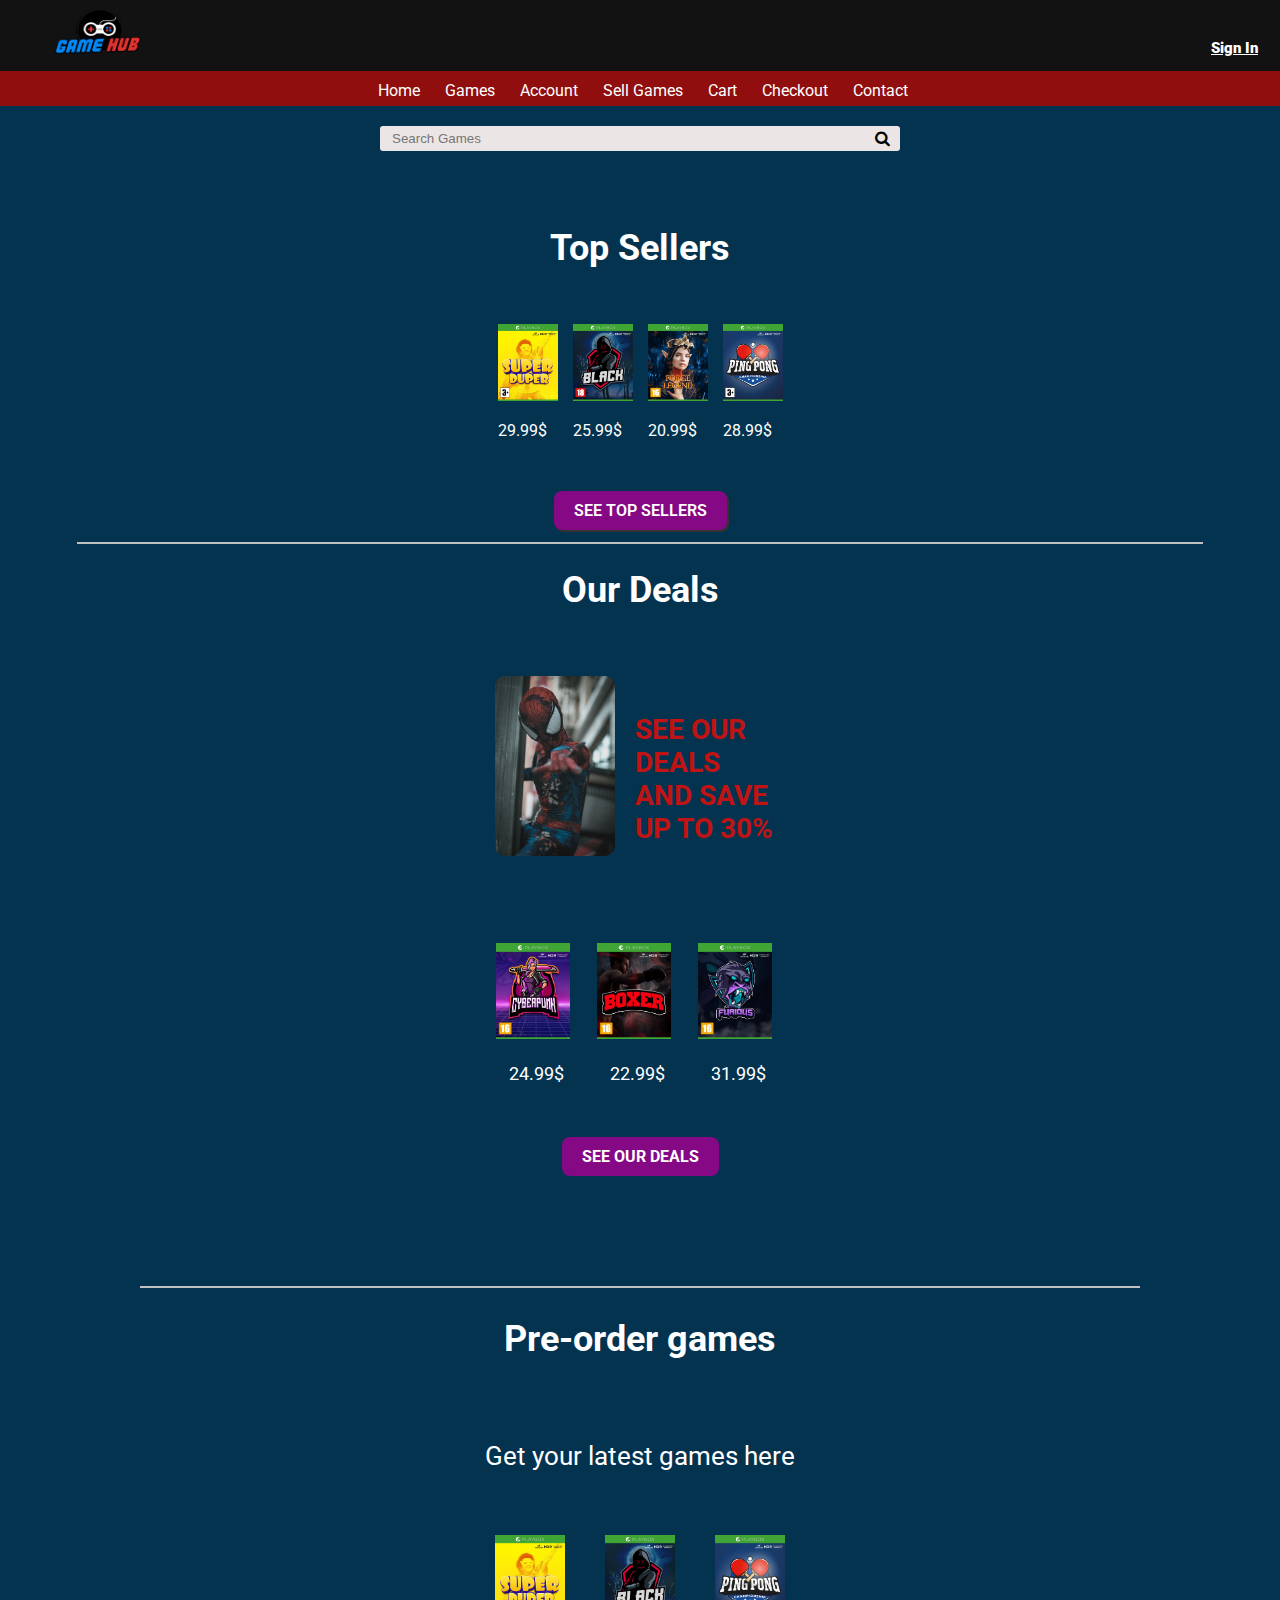
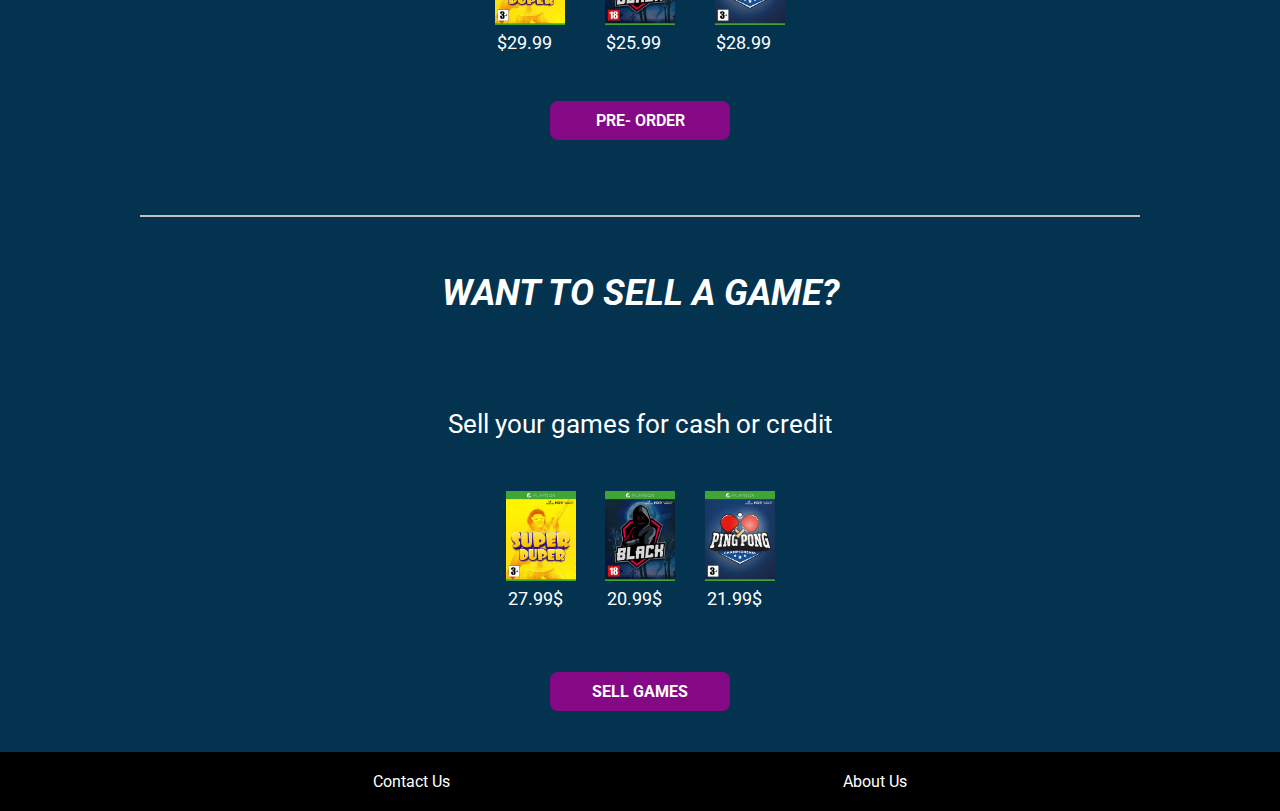
<file: index.html>
<!DOCTYPE html>
<html lang="en">
<head>
    <meta charset="UTF-8">
    <meta http-equiv="X-UA-Compatible" content="IE=edge">
    <meta name="viewport" content="width=device-width, initial-scale=1.0">
    <meta description= "Gamehub online shop, selling video games">
    <link rel="stylesheet" href="css/styles.css">
    <link rel="stylesheet" href="https://cdnjs.cloudflare.com/ajax/libs/font-awesome/4.7.0/css/font-awesome.min.css">
    <title>GameHub</title>
    <!-- Hotjar Tracking Code for my site -->
<script>
    (function(h,o,t,j,a,r){
        h.hj=h.hj||function(){(h.hj.q=h.hj.q||[]).push(arguments)};
        h._hjSettings={hjid:2974390,hjsv:6};
        a=o.getElementsByTagName('head')[0];
        r=o.createElement('script');r.async=1;
        r.src=t+h._hjSettings.hjid+j+h._hjSettings.hjsv;
        a.appendChild(r);
    })(window,document,'https://static.hotjar.com/c/hotjar-','.js?sv=');
</script>
</head>
<body class="homepage-body">
    <div class="wrapper">
    <header>
    <div class="menu-wrap">
        <input type="checkbox" class="toggler">
    <div class="hamburger-menu"><div></div></div>
    <div class="menu">
    <div>
    <div>
        <ul>
            <li><a href="index.html">Home</a></li>
            <li><a href="games.html">Games</a></li>
            <li><a href="account.html">Account</a></li>
            <li><a href="account.html">Sell Games</a></li>
            <li><a href="cart.html">Cart</a></li>
            <li><a href="checkout.html">Checkout</a></li>
            <li><a href="contact.html">Contact</a></li>
        </ul>
    </div>
    </div>
    </div>
    </div>
    <div>
        <a href="index.html"><img class="logo" src="images/Gamehub-logo.png" alt="gamehub logo"></a>
    </div>
    </div>
    <nav class="navbar">
    <div class="navbar-links">
        <ul>
            <li><a href="index.html">Home</a>
            </li>
            <li><a href="games.html">Games</a>
            </li>
            <li><a href="account.html">Account</a>
            </li>
            <li><a href="account.html">Sell Games</a>
            </li>
            <li><a href="cart.html">Cart</a>
            </li>
            <li><a href="checkout.html">Checkout</a>
            </li>
            <li><a href="contact.html">Contact</a>
            </li>
        </ul>
    </div>
    </nav>
    <div class="signup">
        <a class="signup-btn" href="#">Sign In</a>
    </div>
    </header>
    <div class="input-wrapper">
        <input type="text" placeholder="Search Games">
        <a href="">
        <div class="fa fa-search">
        </div>
        </a>
    </div>
<section class="top-sellers-section" >
    <h2>Top Sellers</h2>
<div class="top-sellers-container">
<div class="top-sellers-box">
    <a href="games.html"><img class="top-sellers-images" src="images/cover-3.jpg" alt="Super Duper">
    <p>29.99$</p>
    </a>
</div>
<div class="top-sellers-box">
    <a href="games.html"><img class="top-sellers-images" src="images/cover-4.jpg" alt="Black">
    <p>25.99$</p>
    </a>
</div>
<div class="top-sellers-box">
    <a href="games.html"><img class="top-sellers-images" src="images/cover-2.jpg" alt="Forge Legend">
    <p>20.99$</p>
    </a>
</div>
<div class="top-sellers-box">
    <a href="games.html"><img class="top-sellers-images" src="images/cover-1.jpg" alt="Ping Pong">
    <p>28.99$</p>
    </a>
</div>
</div>
    <a href="games.html"><div class="cta top-sellers-button"><a href="games.html">See&nbsptop&nbspsellers</a></div>
    </a>
</section>
<h2 class="deals-h2">Our Deals</h2>
<section class="deals-section">
<div class="deals-container">
<div class="deals-upper-container">
<div class="spiderman-container">
    <img class="spiderman-image" src="images/Spiderman.jpeg" alt="Spiderman">
</div>
<div class="deals-text">
    <a href="games.html"><p>See our deals and save up to 30%</p></a>
</div>
</div>
<section class="deals-section-2">
<div class="deals-image-container">
<div class="deals-container-2">
    <a href="games.html"><img class="deals-images" src="images/cover-10.jpg" alt="Cyberpunk">
    <p>24.99$</p>
    </a>
</div>
<div class="deals-container-2">
    <a href=""><img class="deals-images" src="images/cover-9.jpg" alt="Boxer">
    <p>22.99$</p>
    </a>
</div>
<div class="deals-container-2">
    <a href=""><img class="deals-images" src="images/cover-5.jpg" alt="Furious">
    <p>31.99$</p>
    </a>
</div>
</div>
</section>
<div class="deals-cta-container">
    <a href="games.html">
        <div class="cta-deals">See Our Deals
        </div>
    </a>
</div>
</section>
<section class="pre-order-section1" >
<div class="pre-order-text">
    <h2 class="pre-order-paragraph1">Pre-order games</h2>
    <p class="pre-order-paragraph2">Get your latest games here</p>
</div>
</section>
<section class="pre-order-section2" >
<div class="pre-order-container">
<div class="pre-order-box">
    <a href=""><img class="pre-order-images" src="images/cover-3.jpg" alt="Super Duper">
    <p class="price">$29.99</p>
    </a>
</div>
<div class="pre-order-box">
    <a href=""><img class="pre-order-images" src="images/cover-4.jpg" alt="Black">
    <p class="price">$25.99</p>
    </a>
</div>
<a href="games.html">
    <div class="pre-order-box">
    <img class="pre-order-images" src="images/cover-1.jpg" alt="Ping Pong">
    <p class="price" >$28.99</p>
</a>
</div>
</div>
<div class="cta pre-order-button">
    <a href="#">Pre-&nbsporder</a>
</div>
</section>
<section class="sell-games-section1" >
<div class="sell-games-text">
    <h2 class="sell-games-paragraph1">Want to sell a game?
    </h2>
    <p class="sell-games-paragraph2">Sell your games for cash or credit</p>
</div>
</section>
<section class="sell-games-section2" >
<div class="sell-games-container">
<div class="sell-games-box">
    <a href=""><img class="sell-games-images" src="images/cover-3.jpg" alt="Super Duper">
    <p>27.99$</p>
    </a>
</div>
<div class="sell-games-box">
    <a href=""><img class="sell-games-images" src="images/cover-4.jpg" alt="Black">
    <p>20.99$</p>
    </a>
</div>
<div class="sell-games-box">
    <a href=""><img class="sell-games-images" src="images/cover-1.jpg" alt="Ping Pong">
    <p>21.99$</p>
    </a>
</div>
</div>
<div class="sell-games-button">
    <a href="account.html">Sell Games
    </a>
</div>
</section>
<footer id="index-footer">
    <a href="contact.html">Contact Us</a>
    <a href="about.html">About Us</a>
</footer>
</body>
</html>
</file>
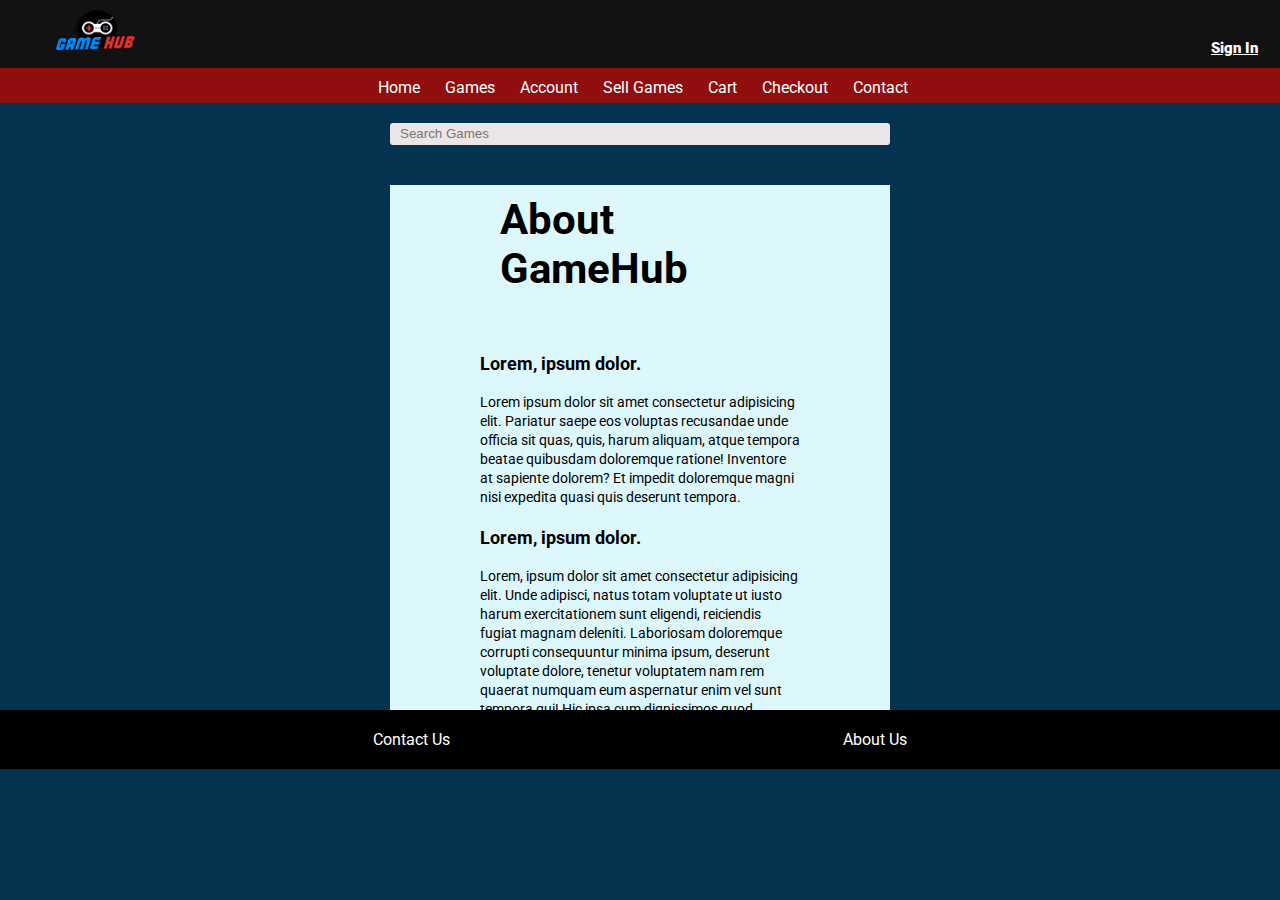
<file: about.html>
<!DOCTYPE html>
<html lang="en">
<head>
    <meta charset="UTF-8">
    <meta http-equiv="X-UA-Compatible" content="IE=edge">
    <meta name="viewport" 
    content="width=device-width, initial-scale=1.0">
    <meta description= "Page with information about us(GameHub)">
    <title>About Us</title>
    <link rel="stylesheet" href="css/styles.css">
    <link rel="stylesheet" href="css/about.css">
    <!-- Hotjar Tracking Code for my site -->
<script>
    (function(h,o,t,j,a,r){
        h.hj=h.hj||function(){(h.hj.q=h.hj.q||[]).push(arguments)};
        h._hjSettings={hjid:2974390,hjsv:6};
        a=o.getElementsByTagName('head')[0];
        r=o.createElement('script');r.async=1;
        r.src=t+h._hjSettings.hjid+j+h._hjSettings.hjsv;
        a.appendChild(r);
    })(window,document,'https://static.hotjar.com/c/hotjar-','.js?sv=');
</script>
</head>
<body>
<header>
    <div>
        <a href="index.html"><img class="logo" src="images/Gamehub-logo.png" alt="gamehub logo"></a>
    </div>
    <div class="signup">
        <a class="login-btn" href="#">Sign In</a>
    </div>
</header>   
<nav class="navbar">
    <div class="navbar-links">
        <ul>
            <li><a href="index.html">Home</a>
            </li>
            <li><a href="games.html">Games</a>
            </li>
            <li><a href="account.html">Account</a>
            </li>
            <li><a href="account.html">Sell Games</a>
            </li>
            <li><a href="cart.html">Cart</a>
            </li>
            <li><a href="checkout.html">Checkout</a>
            </li>
            <li><a href="contact.html">Contact</a>
            </li>
        </ul>
    </div>
    </nav>
    <div class="input-wrapper">
        <input type="text" placeholder="Search Games">
        <a href="">
            <div class="fa fa-search">
            </div>
        </a>
    </div>
    <div class="menu-wrap">
        <input type="checkbox" class="toggler">
    <div class="hamburger-menu"><div></div></div>
    <div class="menu">
    <div>
    <div>
        <ul>
            <li><a href="index.html">Home</a></li>
            <li><a href="games.html">Games</a></li>
            <li><a href="account.html">Account</a></li>
            <li><a href="account.html">Sell Games</a></li>
            <li><a href="cart.html">Cart</a></li>
            <li><a href="checkout.html">Checkout</a></li>
            <li><a href="contact.html">Contact</a></li>
        </ul>
    </div>
    </div>
    </div>
    </div>
    </div>
    <div class="about-page-wrapper">
    <div class="about-wrapper">
        <h1 class="about-h1">About GameHub</h1>
    <div class="about-card">
    <div class="about-p1">
        <h2 class="about-h2">Lorem, ipsum dolor.
        </h2>
        <p>Lorem ipsum dolor sit amet consectetur adipisicing elit. Pariatur saepe eos voluptas recusandae unde officia sit quas, quis, harum aliquam, atque tempora beatae quibusdam doloremque ratione! Inventore at sapiente dolorem? Et impedit doloremque magni nisi expedita quasi quis deserunt tempora.
        </p>
    </div>
    <div class="about-p2">
        <h2 class="about-h2">Lorem, ipsum dolor.</h2>
        <p>Lorem, ipsum dolor sit amet consectetur adipisicing elit. Unde adipisci, natus totam voluptate ut iusto harum exercitationem sunt eligendi, reiciendis fugiat magnam deleniti. Laboriosam doloremque corrupti consequuntur minima ipsum, deserunt voluptate dolore, tenetur voluptatem nam rem quaerat numquam eum aspernatur enim vel sunt tempora qui! Hic ipsa cum dignissimos quod.</p>
    </div>
    </div>
    </div>
    
<footer>
    <a href="contact.html">Contact Us</a>
    <a href="about.html">About Us</a>
</footer>
</body>
</html>
</file>
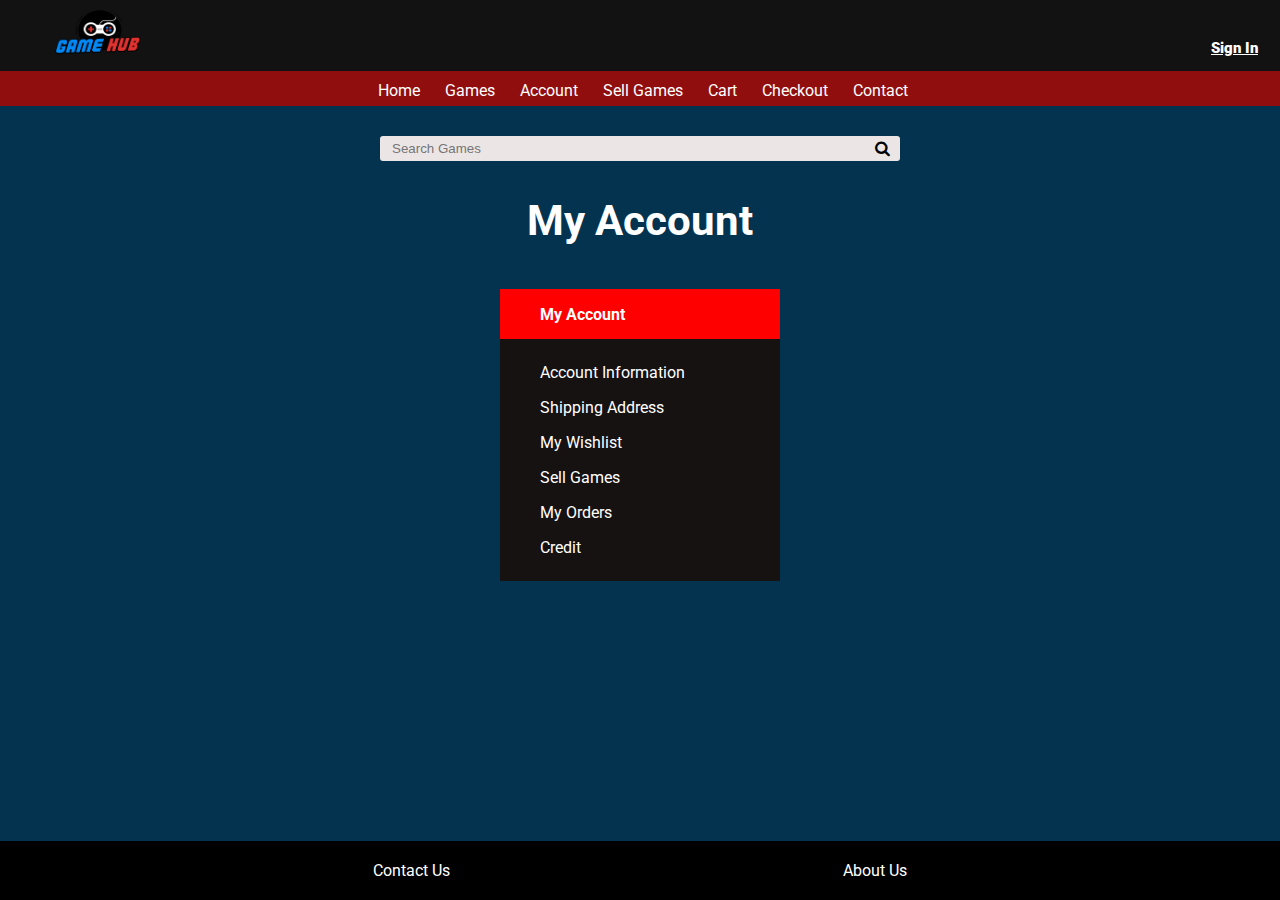
<file: account.html>
<!DOCTYPE html>
<html lang="en">
<head>
    <meta charset="UTF-8">
    <meta http-equiv="X-UA-Compatible" content="IE=edge">
    <meta name="viewport" content="width=device-width, initial-scale=1.0">
    <meta description= "Your account page, page with your information and to keep track of your account">
    <title>Account Page</title>
    <link rel="stylesheet" href="css/styles.css">
    <link rel="stylesheet" href="https://cdnjs.cloudflare.com/ajax/libs/font-awesome/4.7.0/css/font-awesome.min.css">
    <!-- Hotjar Tracking Code for my site -->
<script>
    (function(h,o,t,j,a,r){
        h.hj=h.hj||function(){(h.hj.q=h.hj.q||[]).push(arguments)};
        h._hjSettings={hjid:2974390,hjsv:6};
        a=o.getElementsByTagName('head')[0];
        r=o.createElement('script');r.async=1;
        r.src=t+h._hjSettings.hjid+j+h._hjSettings.hjsv;
        a.appendChild(r);
    })(window,document,'https://static.hotjar.com/c/hotjar-','.js?sv=');
</script>
</head>
<body class="account-body">
<header>
    <div class="menu-wrap">
        <input type="checkbox" class="toggler">
    <div class="hamburger-menu"><div></div></div>
    <div class="menu">
    <div>
    <div>
        <ul>
            <li><a href="index.html">Home</a></li>
            <li><a href="games.html">Games</a></li>
            <li><a href="account.html">Account</a></li>
            <li><a href="account.html">Sell Games</a></li>
            <li><a href="cart.html">Cart</a></li>
            <li><a href="checkout.html">Checkout</a></li>
            <li><a href="contact.html">Contact</a></li>
        </ul>
    </div>
    </div>
    </div>
    </div>
    <div>
        <a href="index.html"><img class="logo" src="images/Gamehub-logo.png" alt="gamehub logo"></a>
    </div>
    <div class="signup">
        <a class="signup-btn" href="#">Sign In</a>
    </div>
</header>
<nav class="navbar">
    <div class="navbar-links">
        <ul>
            <li><a href="index.html">Home</a>
            </li>
            <li><a href="games.html">Games</a>
            </li>
            <li><a href="account.html">Account</a>
            </li>
            <li><a href="account.html">Sell Games</a>
            </li>
            <li><a href="cart.html">Cart</a>
            </li>
            <li><a href="checkout.html">Checkout</a>
            </li>
            <li><a href="contact.html">Contact</a>
            </li>
        </ul>
    </div>
</nav>
    <div class="input-wrapper">
        <input type="text" placeholder="Search Games">
        <a href="">
            <div class="fa fa-search">
            </div>
        </a>
    </div>
        <h1 class="account-h1">My Account</h1>
    <div class="account-wrapper">
    <div class="account-container">
    <div class="account-list">
        <p>My Account</p>
    </div>
        <ul>
            <li><a href="#">Account Information</a></li>
            <li><a href="#">Shipping Address</a></li>
            <li><a href="#">My Wishlist</a></li>
            <li><a href="#">Sell Games</a></li>
            <li><a href="#">My Orders</a></li>
            <li><a href="#">Credit</a></li>
        </ul>
    </div>
    </div>
<footer class="account-footer">
        <a href="contact.html">Contact Us</a>
        <a href="about.html">About Us</a>
</footer>
</body>
</html>
</file>
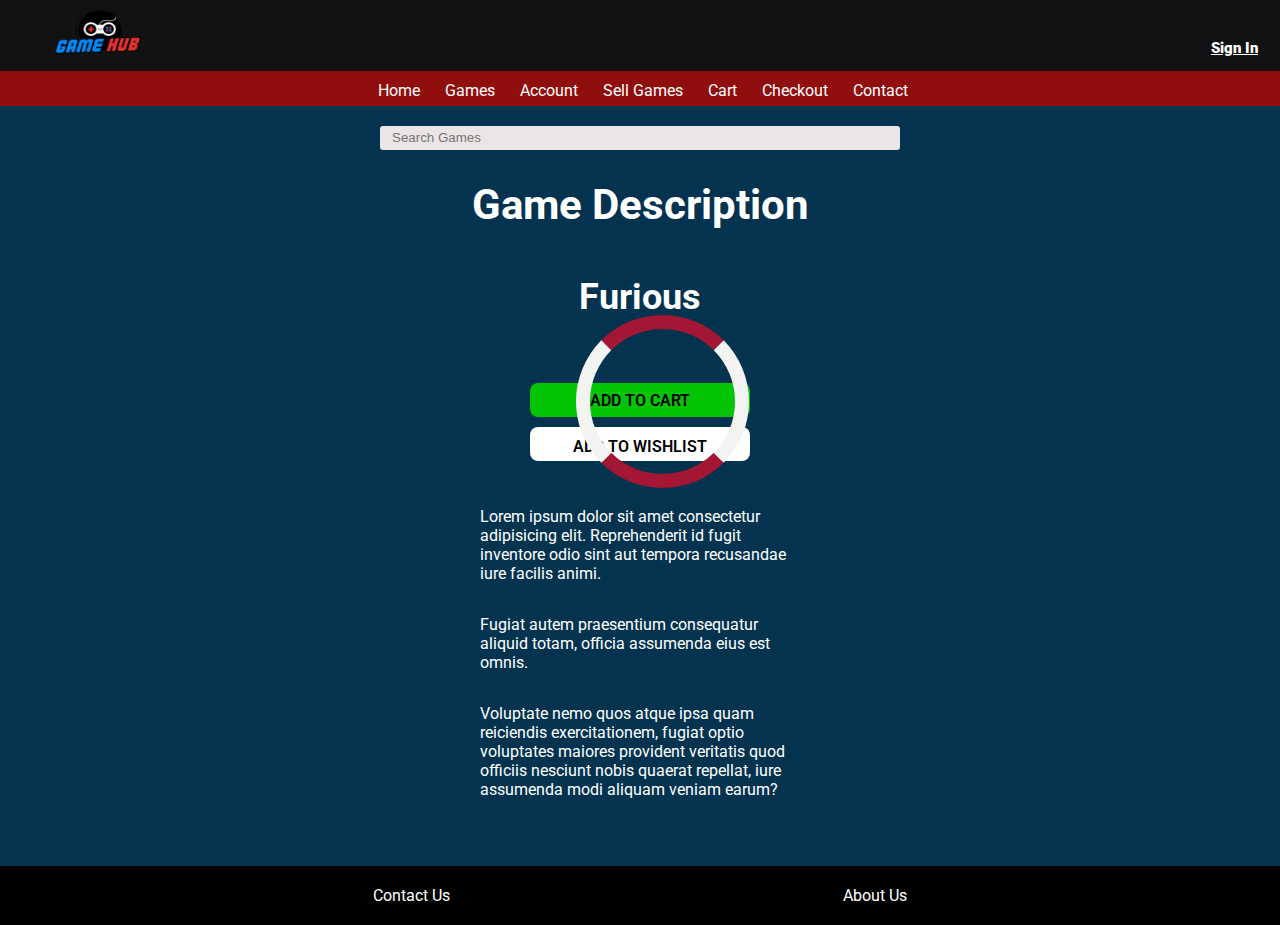
<file: game-description.html>
<!DOCTYPE html>
<html lang="en">
<head>
    <meta charset="UTF-8">
    <meta http-equiv="X-UA-Compatible" content="IE=edge">
    <meta name="viewport" content="width=device-width, initial-scale=1.0">
    <title>Game Description</title>
    <link rel="stylesheet" href="css/styles.css">
    <!-- Hotjar Tracking Code for my site -->
<script>
    (function(h,o,t,j,a,r){
        h.hj=h.hj||function(){(h.hj.q=h.hj.q||[]).push(arguments)};
        h._hjSettings={hjid:2974390,hjsv:6};
        a=o.getElementsByTagName('head')[0];
        r=o.createElement('script');r.async=1;
        r.src=t+h._hjSettings.hjid+j+h._hjSettings.hjsv;
        a.appendChild(r);
    })(window,document,'https://static.hotjar.com/c/hotjar-','.js?sv=');
</script>
</head>
<body>
<header>
    <div class="menu-wrap">
        <input type="checkbox" class="toggler">
    <div class="hamburger-menu"><div></div></div>
    <div class="menu">
    <div>
    <div>
        <ul>
            <li><a href="index.html">Home</a></li>
            <li><a href="games.html">Games</a></li>
            <li><a href="account.html">Account</a></li>
            <li><a href="account.html">Sell Games</a></li>
            <li><a href="cart.html">Cart</a></li>
            <li><a href="checkout.html">Checkout</a></li>
            <li><a href="contact.html">Contact</a></li>
        </ul>
    </div>
    </div>
    </div>
    </div>
    <div>
        <a href="index.html"><img class="logo" src="images/Gamehub-logo.png" alt="gamehub logo"></a>
    </div>
    <div class="signup">
        <a class="signup-btn" href="#">Sign In</a>
    </div>
</header>
<nav class="navbar">
    <div class="navbar-links">
        <ul>
            <li><a href="index.html">Home</a>
            </li>
            <li><a href="games.html">Games</a>
            </li>
            <li><a href="account.html">Account</a>
            </li>
            <li><a href="account.html">Sell Games</a>
            </li>
            <li><a href="cart.html">Cart</a>
            </li>
            <li><a href="checkout.html">Checkout</a>
            </li>
            <li><a href="contact.html">Contact</a>
            </li>
        </ul>
    </div>
</nav>
    <div class="input-wrapper">
        <input type="text" placeholder="Search Games">
        <a href="#"><div class="fa fa-search"></div>
        </a>
    </div>
    <h1 class="game-description-h1" >Game Description</h1>
    <section class="description-section">
    <div class="loader"></div>
        <h2>Furious</h2>
    </div>
    <div class="button-container">
    <div class="cta add-to-cart-button">
        <a href="#">Add to Cart</a>
    </div>
    <div class="cta wish-list-button">
        <a href="#">Add to Wishlist</a>
    </div>
    </div>
    </div>
    <div class="description-text-container">
        <p>Lorem ipsum dolor sit amet consectetur adipisicing elit. Reprehenderit id fugit inventore odio sint aut tempora recusandae iure facilis animi. </p>
            
        <p> Fugiat autem praesentium consequatur aliquid totam, officia assumenda eius est omnis.
        </p> 
       <p> Voluptate nemo quos atque ipsa quam reiciendis exercitationem, fugiat optio voluptates maiores provident veritatis quod officiis nesciunt nobis quaerat repellat, iure assumenda modi aliquam veniam earum?</p>
    </div>
    </section>
<footer id="game-description-footer">
    <a href="contact.html">Contact Us</a>
    <a href="about.html">About Us</a>
</footer>
<script src="js/details.js"></script>
</body>
</html>
</file>
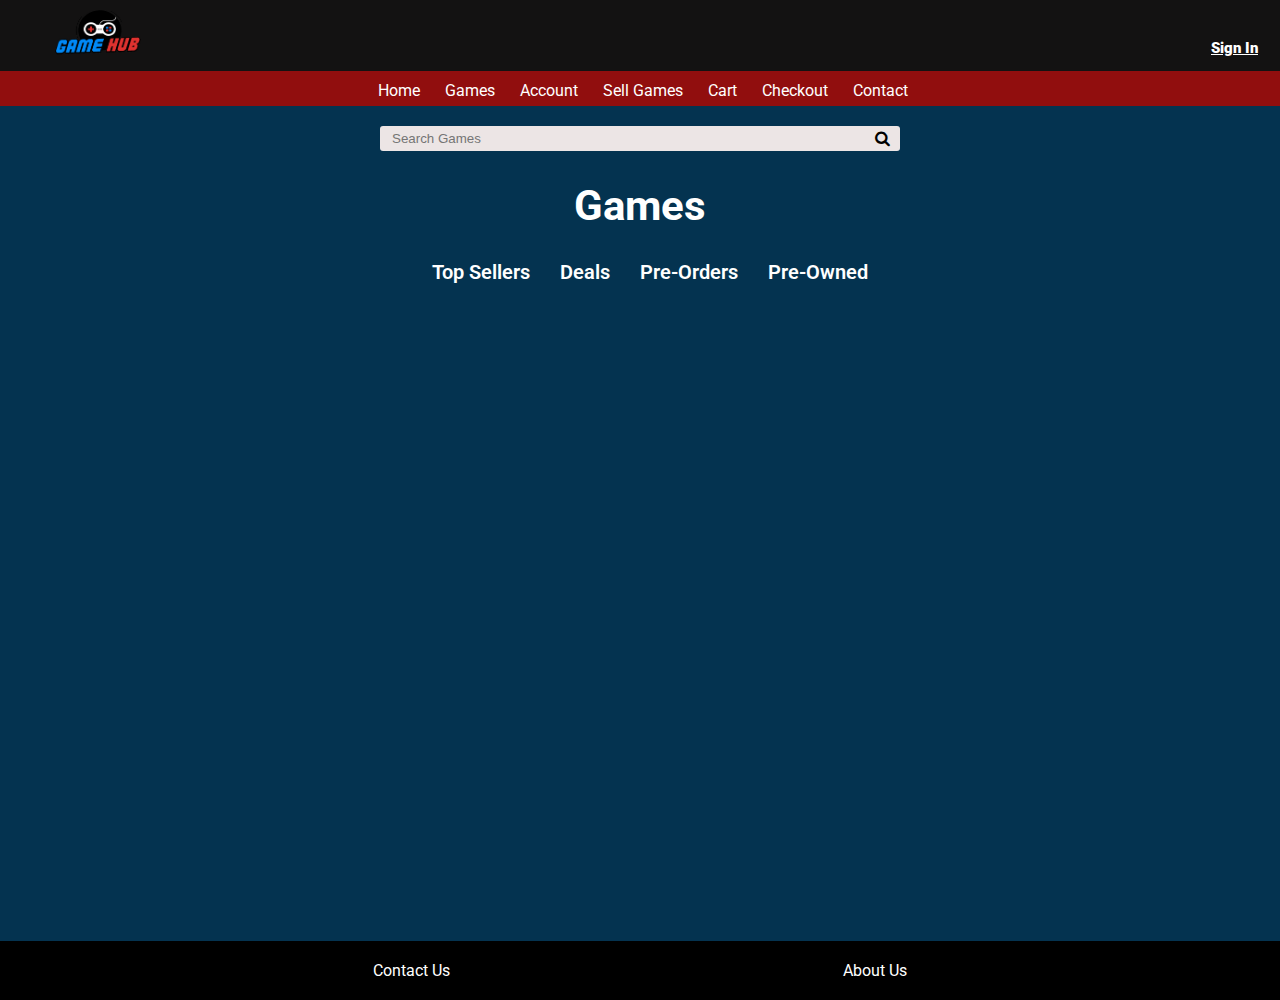
<file: games.html>
<!DOCTYPE html>
<html lang="en">
<head>
    <meta charset="UTF-8">
    <meta http-equiv="X-UA-Compatible" content="IE=edge">
    <meta description= "Our Video games page">
    <link rel="stylesheet" href="css/styles.css"><meta name="viewport" content="width=device-width, initial-scale=1.0">
    <link rel="stylesheet" href="css/styles.css">
    <link rel="stylesheet" href="css/games.css">
    <link rel="stylesheet" href="https://cdnjs.cloudflare.com/ajax/libs/font-awesome/4.7.0/css/font-awesome.min.css">
    <title>Games</title>
    <!-- Hotjar Tracking Code for my site -->
<script>
    (function(h,o,t,j,a,r){
        h.hj=h.hj||function(){(h.hj.q=h.hj.q||[]).push(arguments)};
        h._hjSettings={hjid:2974390,hjsv:6};
        a=o.getElementsByTagName('head')[0];
        r=o.createElement('script');r.async=1;
        r.src=t+h._hjSettings.hjid+j+h._hjSettings.hjsv;
        a.appendChild(r);
    })(window,document,'https://static.hotjar.com/c/hotjar-','.js?sv=');
</script>
</head>
<body
class="game-body">
<header>
    <div class="menu-wrap">
        <input type="checkbox" class="toggler">
    <div class="hamburger-menu"><div></div></div>
    <div class="menu">
    <div>
    <div>
        <ul>
            <li><a href="index.html">Home</a></li>
            <li><a href="games.html">Games</a></li>
            <li><a href="account.html">Account</a></li>
            <li><a href="account.html">Sell Games</a></li>
            <li><a href="cart.html">Cart</a></li>
            <li><a href="checkout.html">Checkout</a></li>
            <li><a href="contact.html">Contact</a></li>
        </ul>
    </div>
    </div>
    </div>
    </div>
    <div>
        <a href="index.html"><img class="logo" src="images/Gamehub-logo.png" alt="gamehub logo"></a>
    </div>
</header>
<nav class="navbar">
    <div class="navbar-links">
        <ul>
            <li><a href="index.html">Home</a>
            </li>
            <li><a href="games.html">Games</a>
            </li>
            <li><a href="account.html">Account</a>
            </li>
            <li><a href="account.html">Sell Games</a>
            </li>
            <li><a href="cart.html">Cart</a>
            </li>
            <li><a href="checkout.html">Checkout</a>
            </li>
            <li><a href="contact.html">Contact</a>
            </li>
        </ul>
    </div>
    </nav>
    <div class="signup">
        <a class="signup-btn" href="#">Sign In</a>
    </div>
    <div class="input-wrapper">
        <input type="text" placeholder="Search Games">
        <a href="">
        <div class="fa fa-search">
        </div>
        </a>
    </div>
    <div class="page-wrapper">
    <div>
   
        <h1 class="games-h1">Games</h1>
    </div>
    <nav class="nav2">
        <ul>
            <li  id="topSellers" class="categories"><a href="games.html">Top Sellers</a></li>
            <li  id="deals" class="categories"><a href="games.html">Deals</a></li>
            <li  id="preOrders" class="categories"><a href="games.html">Pre-Orders</a></li>
            <li id="preOwned" class="categories"><a href="games.html">Pre-Owned</a></li>
        </ul>
    </nav>
    <section class="games-wrapper">
    <div class="column-wrapper"></div>
    
    </section>
    </div>
<footer id="games-footer">
    <a href="contact.html">Contact Us</a>
    <a href="about.html">About Us</a>
</footer>
<script src="/js/script.js"></script>
</body>
</html>
</file>
<file: css/styles.css>
@import url('https://fonts.googleapis.com/css2?family=Roboto&display=swap');
body{
    margin: 0;
    padding: 0;
    background: rgb(4, 51, 80);
    font-family: 'roboto';
    height: 100%;
}
.homepage-body{
    height: 100%;
    position: relative;
    min-height: 100vh;
}
.loader{
    border: 14px solid #f3f3f2;
    border-top: 14px solid rgb(163, 22, 52) ;
    border-bottom: 14px solid rgb(163, 22, 52) ;
    border-radius: 50%;
    width: 145px;
    height: 145px;
    animation: spin 2s linear infinite;
    position: fixed;
    z-index: 99;
    display: flex;
    justify-items: center;
    align-items: center;
    left: 45%;
    top: 35%;
}
@keyframes spin {
    0%{transform:rotate(0deg);}
    100% { transform: rotate(360deg);
}
}
header{
    width:100%;
    display: flex;
    background-color:  rgb(19, 18, 18);
    position: relative;
    max-width: 2000px;
    padding-bottom: 10px;
}
.logo{
    padding-top: 10px;
    padding-left: 5px;
}
img{
    width:90px;
    object-fit: contain;
}
.navbar{
    display: flex;
    justify-content: center;
    margin-bottom: 20px;
}
.menu ul li{
    list-style-type: none;
}
.navbar-links ul{
    margin: 0;
    padding: 0;
    display: flex;
}
.navbar-links li {
    list-style: none;
    display: flex;
}
.navbar-links li a{
    text-decoration: none;
    color: #fff;
    display: flex;
    margin-inline: 15px;
    align-items: center;
    align-content: center;
    padding-top: 10px;
    margin-right: 10px;
}
.input-wrapper{
    display: flex;
    align-items: center;
    width: 86%;
    max-width: 200px;
    align-self: flex-end;
    margin-bottom:.3rem;
    background: rgb(236, 229, 229);;
    padding:.2rem;
    border-radius: 3px;
    padding-inline: 1px;
    margin-block: 20px;
}
.input-wrapper input{
    border:none;
    outline: none;
    width:100%;
    margin-bottom: 1px; 
    background: rgb(236, 229, 229);;
}
.fa{
    color: #000;
}
.navbar a{
    padding-bottom: 6px;
}
.navbar{
    background-color: rgb(145, 14, 14);
}
.navbar-links a:hover{
    text-decoration: underline;
}
.signup{
    display: flex;
    flex-direction: column;
    max-width: 100px;
    max-height: 55px;
    position: absolute; 
    right:12px;
    top:32px;
}
.toggle-btn{
    position:absolute;
    left:7px;
    top: 35px;
    display: flex;
    flex-direction: column;
    justify-content: space-between;
    width:30px;
    height: 21px;
    margin: 0;
}
.bar{
    height: 3px;
    width: 100%;
    background-color: rgb(255, 251, 0);
    border-radius: 10px;
}
.wrapper{
    max-width: 2000px;
    margin: auto;
}
.logo{
    display: flex;
    max-height: 90px;
    margin-left: 3rem;
    margin-right: 1.5rem;
}
#index-footer{
   margin-bottom: -100px;
}
.top-sellers-section{
    display: flex;
    flex-direction: column;
    max-width: 1000px;
    background-color: rgb(4, 51, 80);
    align-items: center;
    justify-items: center;
    max-height:280px ;
    margin: 20px auto 30px auto ;
    padding-top: 1px;
    min-height: 340px;
}
.top-sellers-container{
    max-width: 600px;
    display: flex;
    width:100%;
    justify-content: center;
    margin-bottom: 35px;
    gap:15px;
    flex-wrap: wrap;
}
.cover-images{
    padding: 7px;
    display: flex;
    max-width: 100%;
}
.deals-h2{
    display: flex;
    max-width: 84%;
    border-top: 2px solid silver;
    margin-inline: auto;
}
.deals-section{
    display: flex;
    max-width: 100%;
    background-color:rgb(4, 51, 80);
    min-height: 280px;
    max-width: 500px;
    margin: auto;
}
.deals-container{
    max-width: 600px;
    width:100%;
    align-self: center;
    justify-self: center;
    display: flex;
    flex-direction: column;
}
.deals-upper-container{
    display: flex;
    margin-bottom: 15px;
    max-width: 500px;
    margin-inline: auto;
}
.deals-container-2{
    width:100%;
    display: flex;
    justify-content: center;
}
h1{
    display: flex;
    text-align: left;
    justify-content: center;
    color: #fff;
    background: rgb(4, 51, 80);
    max-width: 1000px;
    font-size: 42px;
    font-family: 'glue gun','roboto' , verdana, sans-serif;
}
h2{
    display: flex;
    text-align: left;
    justify-content: center;
    color: #fff;
    background: rgb(4, 51, 80);
    max-height: 60px;
    font-size: 42px;
    padding: 25px;
    font-family: 'glue gun','roboto' , verdana, sans-serif;
}
.spiderman-container{
    height: 100%;
    padding-block: 10px;
    margin-left: 5px;
    width: fit-content;
}
.spiderman-image{
    width: 120px;
    max-height: 230px;
    object-fit: cover;
    border-radius: 10px;
}
.deals-image-container{
    display: flex;
    gap: 15px;
    max-width: 600px;
    margin-top: 20px;
}
.deals-section-2{
    display: flex;
    flex-direction: row;
    justify-content: space-evenly;
    max-width: 280px;
    margin-bottom: 10px;
    min-height: 220x;
}
.deals-cta-container{
    display: flex;
    justify-self: center;
    align-self: center;
    margin: auto;
}
.cta-deals, .sell-games-button{
    background-color: rgb(133, 9, 133);
    padding: 10px 20px;
    display: flex;
    justify-content: center;
    max-width: 180px;
    border-radius: 8px;
    margin-top: 35px;
    font-weight: 700;
    text-transform: uppercase;
    text-align: center;
    margin-inline: auto;
}
.deals-cta-container a{
    color: #fff;
    text-decoration: none;
}
.deals-cta-container{
    display: flex;
    justify-content: center;
}
.cta-deals:hover{
    cursor: pointer;
}
.cta:hover{
    cursor: pointer;
}
.deals-images{
    max-width: 150px;
    padding:10px;
    margin-top:20px;
    min-width:100px;
}
.deals-container-2 p{
    color: #fff;
    margin-top: 10px;
}
.deals-container-2 a{
    text-decoration: none;
}
.deals-text{
    font-size: 36px;
    text-transform: uppercase;
    padding: 5px;
    color:rgb(209, 196, 196);
    text-decoration: none;
    margin-left: 15px;
    display: flex;
    align-content: center;
    justify-items: center;
    text-align: left;
    flex-wrap: wrap;
    flex-grow: grow;
    max-height: 200px;
    max-width: 210px;
}
.deals-text p{
    display: flex;
    margin-top: 30px;
}
.pre-order-images{
    max-width: 110px;
    padding: .3rem;
    width:90px;
}
.pre-order-text{
    display: flex;
    flex-direction: column;
    align-self: flex-start;
    flex-direction: column;
    justify-self: flex-start;
    position: relative;
    align-self:center;
    width: 100%;
    font-size: 32px;
    color:#fff;
    justify-content: center;
    text-align: center;
    font-family: 'glue gun','roboto' , verdana, sans-serif;
}
.pre-order-section1{
    display: flex;
    background-color: rgb(4, 51, 80);
    max-width: 1000px;
    margin: auto;    
    margin-top: 80px;
}
.pre-order-section2{
    padding: 0;
    background-color:rgb(4, 51, 80);  
    min-height: 250px;
    max-width: 1000px;
    margin: auto;
}
.price{
    width: 100%;
    color: #fff;
    font-size: 20px;
    margin-top: -1px;
}
.pre-order-paragraph1{
    border-top: 2px solid silver;
    padding-top: 30px;
}
.pre-order-container{
    display: flex;
    max-width: 1000px;
    background:rgb(4, 51, 80); 
    padding:10px;
    flex-direction: row;
    align-items: center;
    justify-content: space-evenly;
    margin-top: -2px;
}
.cta{
    background-color: rgb(133, 9, 133);
    padding: 10px 80px;
    display: block;
    max-width: 240px;
    border-radius: 8px;
    text-align: center;
    margin: auto;
    word-break: none;
    justify-content: center;
    font-family: 'roboto', verdana, helvetica, sans-serif;
    font-weight: 600;
}
.cta a{
    color: #fff;
    display: inline-flex;
    text-decoration: none;
    text-transform: uppercase;
    text-align: center;
}
.sell-games-button:hover{
    color: green;
    cursor: pointer;
}
.sell-games-section1 {
    background-color: rgb(4, 51, 80);
    display: flex;
    min-height: 180px;
    margin: auto;
    max-width: 1000px;
    margin-top: 40px;
}
.top-sellers-button{
    box-shadow: 2px 2px #333;
}
.top-sellers-box a {
    text-decoration: none;
    color: #fff;
}
.sell-games-section2{
    background-color: rgb(4, 51, 80);
    min-height: 200px;
    align-items: center;
    border-radius: 10px;
    max-width: 1000px;
    margin-inline: auto;
    margin-bottom: 30px;
}
.sell-games-box p{
    color: #fff;
    margin-top: -1px;
}
.sell-games-box a{
    text-decoration: none;
}
.sell-games-box{
    text-align: center;
}
.sell-games-container{
    display: flex;
    max-width: 1000px;
    background:rgb(4, 51, 80); 
    padding:10px;
    flex-direction: row;
    align-items: center;
    justify-content: space-evenly;
    margin-top: -2px;
}
.sell-games-paragraph1{
    font-style: italic;
    text-align: center;
    text-transform: uppercase;
    text-align: center;
    padding-top: 55px;
    margin-bottom: 70px;
    border-top: 2px solid silver;
}
.sell-games-button a{
    text-decoration: none;
    color: #fff;
}
.sell-games-button:hover{
    color:rgb(5, 172, 5);
}
.sell-games-text{
    position: relative;
    display: block;
    margin-top: 0 auto;
    width: 100%;
    font-size: 28px;
    font-weight: 400;
    text-align: center;
    color:#fff;
    margin: auto;
    font-family: 'glue gun','roboto' , verdana, sans-serif;
}
.sell-games-container{
    display: flex;
    border-radius: 0 0 10px 10px;
}
.sell-games-images{
    max-width: 110px;
    padding: 4px;
    width:90px;
}
.sell-games-paragraph2{
    margin-bottom: 40px;
}
.pre-order-container{
    display: flex;
    justify-content: center;
}
.pre-order-box{  
    display: flex;
    align-items: center;
    justify-self: center;
    text-align: center;
    margin-bottom: 15px;
    margin-inline: 5px;
    padding: 5px 10px;
    height: 100%;
    display: block;
}
.pre-order-box a{
    text-decoration: none;
}
/*hamburger menu */
.menu-wrap .toggler{
    position: absolute;
    top:30px;
    left: 5px;
    z-index: 2;
    cursor: pointer;
    width:40px;
    height: 40px;
    opacity: 0;
}
.menu-wrap .hamburger-menu{
    position: absolute;
    top:16px;
    width:40px;
    height: fit-content;
    padding:5px;
    display: flex;
    align-items: center;
    justify-content: center;
    background: rgb(19, 19, 18);
}
.menu-wrap{
    display: flex;
    justify-items: flex-start;
    align-items: flex-start;
}
/*hamburger line*/
.menu-wrap .hamburger-menu > div {
    position: relative;
    width: 100%;
    height: 2px;
    display: flex;
    align-items: center;
    justify-content: center;
    background-color: rgb(255, 251, 0);
    transition: all .5s ease;
}
.menu-wrap .hamburger-menu > div:before,
.menu-wrap .hamburger-menu > div:after{
    content:'';
    position: absolute;
    z-index: 1;
    top:-10px;
    width: 100%;
    height: 2px;
    background: rgb(255, 251, 0);
}
.menu-wrap .hamburger-menu > div:after{
    top:10px;
}
.menu-wrap .toggler:checked + .hamburger-menu > div{
    transform: rotate(135deg);
}
    /*turning lines into x*/
.menu-wrap .toggler:checked + .hamburger-menu > div:before,
.menu-wrap .toggler:checked + .hamburger-menu > div:after{
    top:0;
    transform: rotate(90deg);
}
.menu-wrap .toggler:checked:hover + .hamburger-menu > div{
    transform: rotate(225deg);
}
    /*show menu*/
.menu-wrap .toggler:checked ~ .menu {
    visibility: visible;
}
.menu-wrap .menu{
    position: absolute;
    top:0;
    left:0;
    width:100%;
    height:100%;
    visibility: hidden;
    display: flex;
    min-width: 350px;
}
.menu-wrap .menu > div{
    background:rgb(229, 226, 226);
    border-radius: 0 0 5px 0;
    width:210px;
    height: fit-content;
    margin-top: 78px;
    transition: .2s ease-in;
}
.nav2 ul li a{
    text-decoration: none;
    color: #000;
}
.nav2 ul{
    list-style-type: none;
    line-height: 2;
}
.menu li a{
    color: #000;
    line-height: 35px;
    padding:10px;
    text-decoration: none;
    font-size: 22px;
    margin-left: 15px;
    display: flex;
}
.toggler:checked .menu-wrap .menu + {
    visibility: visible;
}
.menu li a:hover{
    opacity: 0.6;
}
.menu ul li{
    border-bottom: 2px solid silver;
}
.menu ul{
    margin-block: 0;
}
/*Games Page*/
.games-wrapper{
    display: grid;
    margin-block: 40px;
    margin: auto;
}
.games-cover{
    padding:10px;
}
.column-wrapper{
    margin: auto;
    display: grid;
    grid-template-columns: 1fr 1fr 1fr 1fr 1fr;
    column-gap: 30px;
    flex-wrap: wrap;
    margin-bottom: 50px;
}
.games-h1{
    padding-block: 10px;
    margin-top: 0;
    margin: auto;
    max-width: 2000px;
    width:100%;
}
/*game description*/
.game-description-img{
    max-width: 250px;
    min-width: 200px;
    padding:10px;
    margin-top: 18px;
}
.description-section{
    display: flex;
    justify-content: center;
    padding-top: 40px;
}
.description-text-container{
    max-width: 300px;
    display: flex;
    padding:10px;
}
.game-description-h1{
    padding-block: 10px;
    margin-top: 0;
    margin: auto;
    max-width: 2000px;
    width:100%;
}
.description-img-container{
    margin-left: 15px;
    display: block;
    flex-direction: column;
}
.furious-p,.product-price{
    font-size: 26px;
    font-weight: 600;
    line-height: 1mm;
    max-width: 100px;
    margin-left: 5px;
    color: #fff;
}
.add-to-cart-button{
    margin-block: 10px;
    max-width: 180px;
    font-size: 16px;
    padding:10px;
    background-color: rgb(5, 196, 5);
    color: #000;
}
.add-to-cart-button a, .wish-list-button a{
    color: #000;
}
.wish-list-button{
    max-width: 180px;
    font-size: 16px;
    padding:10px;
    background: #fff;
}
.description-text-container{
    color: #fff;
    max-width: 160px;
}
/*Cart Page*/
.body-cart{
    position: relative;
    min-height: 100vh;
    display: flex;
    flex-direction: column;
}
#cart-footer{
    margin-top: auto;
    position: absolute;
    bottom: 0;
}
.item-price{
    margin-bottom: auto;
    margin-top: 6px;
}
.product-info{
    display: flex;
    flex-direction: column;
    align-self:flex-start;
    max-width: fit-content;
}
.item-title{
    font-weight: bold;
    margin-bottom: auto;
    margin-top: 0;
    font-size: 18px;
}
.proceed-btn{
    color: #fff;
    text-decoration: none;
    max-width: 274px;
    width: 100%;
    padding: 10px;
    text-align: center;
    margin-top: 20px;
    display: flex;
    justify-content: center;
    align-self: center;
    background-color: rgb(153, 13, 13);
    text-transform: uppercase;
    font-weight: 600;
}
.cart-h1{
    display: flex;
    justify-content: center;
    margin-inline: auto;
}
.items-card{
    margin-inline: 20px;
    background-color: #fff;
    padding: 8px;
    box-shadow: 2px  2px rgb(207, 205, 205);
}
.items-container{
    display: flex;
    justify-content: center;
}
.item{
   padding: 10px;
   display: flex;
}
.item p{
    margin-left: 30px;
}
.qty-input input{
    max-width: 35px;
    padding: 5px;
    margin-top: auto;
    border: 1.4px solid rgb(197, 195, 195);
    margin-left: 16px;
}
.qty-input label{
    margin-top: auto;
    font-size: 18px;
}
.qty-input{
    display: flex;
    flex-direction: row;  
}
.remove-btn a{
    color: #000;
    margin-left: 10px;
    color: red;
}
.remove-btn{
    display: flex;
    margin-top: 80px;
    align-items: flex-end;
    margin-left: auto;
    margin-right: 0;
}
.item-qty{
    text-align: left;
    margin-right: auto;
    margin-left: 0;
}
/*Account Page*/
.account-h1{
    margin-top:0;
    max-width:100%;
    padding-block: 15px;
}
.account-body{
    position: relative;
    min-height: 100vh;
    display: flex;
    flex-direction: column;
}
.account-container{
    justify-content: center;
    justify-content: left;
    max-width: 350px;
    min-width: 280px;
    background: rgb(22, 18, 18);
    line-height: 35px;
    margin-block: 50px;
    margin-bottom: 90px;
}
.account-footer{
    margin-top: auto;
    position: absolute;
    bottom: 0;
}
.account-wrapper{
    display: flex;
    justify-content: center;
}
.account-container ul li{
    list-style-type: none;
}
.account-container ul li a:hover{
color:red;
}
.account-container ul li a{
    text-decoration: none;
    color:#fff;
}
.account-list{
    color:#FFF;
    font-weight: bold;
    background: red;
    height: 50px;
    display: flex;
    align-items: center;
    }
.account-list p{
    margin-left: 40px;
}
/*Checkout Page*/
.checkout-body{
    position: relative;
    min-height: 100vh;
}
.checkout-footer{
    position: absolute;
    bottom: 0;
    margin-top: auto;
    margin-bottom: 0;
}
.checkout-h1{
    margin-top:0;
    max-width:100%;
    padding-block: 15px;
}
.checkout-container{
    display: flex;
    flex-direction: column;
    min-width: 240px;
    border: 1px solid #333;
}
.checkout-wrapper{
    display: flex;
    flex-direction: column;
    justify-content: center;
    align-items: center;
}
.checkout-input{
    display: flex;
    min-width:150px;
    height: 25px;
    width:99.4%;
    border-inline: none;
    padding:1px;
}
.checkout-container p{
    display: flex;
    width:200px;
    height: 25px;
    min-width: 100%;
    margin-bottom: 0;
    margin-top: 0;
    align-items: center;
    padding: 5px;
    font-weight: 600;
}
.shipping-box a{
    color:#000;
    max-width: 20px;
    margin-left: 90px;
}
.shipping-box{
    background-color: rgb(192, 192, 192);
    width: 50px;
}
form input{
    max-width: 380px;
}
form{
    overflow: hidden;
    display: flex;
    flex-direction: column;
}
.subtotal{
    display: flex;
    text-align: left;
    align-items: flex-start;
    justify-content: left;
}
.sub-price-p, .savings-price, .tax-price, .shipping-price, .total-price{
    display: flex;
    margin-left: -80px;
}
.savings, .tax, .shipping-checkout, .total{
    display: flex;
}
.add-payment i{
    padding: 5px;
    margin-right: 3px;
}
.shipping-price{
    color: rgb(7, 102, 7);
}
.p-wrapper{
    display: flex;
    flex-direction: row;
}
.sub-p{
    min-width: 120px;
}
.sub-price-p{
    display: flex;
    flex-direction: row;
}
.shipping-container{
    text-align: left;
    max-width: 380px;
}
.shipping-container i{
    margin-left: 70px;
    margin-right: 0;
    color: red;
}
.add-payment{
    background-color: rgb(192, 192, 192);
    overflow: hidden;
}
.add-payment a{
    text-align: left;
}
.checkout-btn a{
    display: flex;
    align-content: center;
}
.checkout-btn{
    margin: 20px 20px ;
    border-radius: 2px;
    min-width: 60px;
    background-color:  rgb(7, 170, 7);
    display: flex;
    flex-direction: column;
    align-content: center;
}
form :-ms-input-placeholder{
    margin-left: 10px;
}
.checkout-btn:hover{
    cursor: pointer;
    box-shadow: 1px 2px rgb(175, 175, 174);
}
.phone-form{
    border-bottom: 2px solid rgb(139, 139, 137);
}
.form-pharagraph{
    background: #fff;
}
.p-wrapper{
    background: #fff;
    max-width: 290px;
    min-width: 250px;
    text-align: left;
    display: flex;
    flex-direction: column;
}
.p-wrapper p{
    border-bottom: 1px solid #000;
    max-width: 200px;
    background: #fff;
    font-weight: normal;
}
.total p{
    font-weight: bolder;
}
/*footer*/
footer a{
    color: #fff;
    padding:20px;
    text-decoration: none;
}
footer a:hover{
    text-decoration: underline;
}
body{
    position: relative;
    height: 100%;
}
footer{
    display: flex;
    width:100%;
    background: #000;
    justify-content: space-evenly;
    color:#fff;
    position: absolute;
    bottom: 0;
    margin-top: auto;
    margin-bottom: 0;
}
.account-footer{
    position: absolute;
    bottom: 0;
}
#game-description-footer{
    margin-bottom: -100px;
}
#game-description-footer{
    margin-bottom: -100px;
}
#index-footer{
    position: absolute;
    bottom:0;
    margin-top: auto;
}
@media (max-width:745px){
.navbar{
    flex-direction: column;
    align-items: center;
}
.signup{
    display:none;
}
.navbar-links ul{
    flex-direction: row;
    width:100%;
}
.navbar-links li a{
    text-align: center;
}
}
/*Media queries for Game page*/   
@media(max-width:700px){
.column-wrapper{
    margin: auto;
    display: grid;
    grid-template-columns: 1.5fr 2fr 2fr 2fr;
    column-gap: 30px;
}
}
/*media queries for game description page*/
@media(min-width:615px){
.game-description-img{
    max-width:250px;
    min-width: 160px;
}
.furious-p,.furious-price{
    font-size: 22px;
    color: #FFF;
    margin-left: 18px;
}
.description-text-container{
    min-width: 320px;
}
}
@media(max-width:450px){
.add-to-cart-button{
    max-width: 200px;
    font-size: 14px;
}
.wish-list-button{
    min-width: 200px;
    font-size: 14px;
}
.game-description-img{
    max-width:250px;
    min-width: 130px;
}
.furious-p,.furious-price{
    font-size: 19px;
}
}
/*Media Queries homepage*/
@media (max-width:610px){
.navbar-links{
    display: none;
}
}
@media (min-width:610px){
.menu-wrap{
    visibility: hidden;
    display: none;
}
.logo{
    width: 500px;
}
}
@media (min-width:320px){
.logo{
    min-width: 86px;
    margin-left: 50px;
}
.signup a{
    font-size: 12px;
}
.signup {
    margin-right: 10px;
    margin-top: 6px;
    text-decoration: underline;
    color: #fff;
    font-weight: 900;
}
.signup a{
    color: #fff;
    font-size: 15px;
}
.top-sellers-images{
    max-width:60px;
}
.spiderman-image{
    max-width: 160px;
}
.deals-text{
    margin-top: 12px;
    margin-right:2px;
    text-decoration: none;
    color: rgb(71, 7, 7);
}
.deals-text a{
    font-size: 28px;
    color: rgb(192, 19, 19);
    text-decoration: none;
    font-weight: bolder;
}
.deals-images{
    max-height: 96px;
    max-width: 70px;
}
.deals-container-2{
    display: flex;
    max-width: 86px;
}
.deals-section{
    max-width: 300px;
}
.deals-cta-container{
    margin-top: -10px;
    align-content: center;
}
.deals-container-2 p{
    display: flex;
    justify-content: center;
}
.pre-order-paragraph2{
    font-size: 26px;
}
.pre-order-images{
    max-width: 70px;
    margin-top: 20px;
}
.pre-order-box p, .sell-games-box p, .deals-container-2 p {
    font-size: 18px;
    text-align: left;
    margin-left: 6px;
}
.sell-games-section2{
    max-width: 340px;
}
.sell-games-text p, .sell-games-paragraph2 {
    font-size: 26px;
}
h2{
    font-size: 36px;
}
.input-wrapper{
    max-width: 500px;
    margin-inline: auto;
    padding-inline: 10px;
    margin-top: 10px;
}
.menu-wrap .menu > div{
    max-width: 170px;
}
.menu-wrap .hamburger-menu{
    height: fit-content;
    margin-left: 4px;
    top: 30px;
    width: 32px;
    margin-top: 6px;
}
.logo{
    max-width: 72px;
}
.menu li a{
    font-size: 16px;
    padding: 0;
    margin-left: 10px;
}
.menu{
    margin-top: -7px;
}
.menu-wrap .toggler{
    top: 15px;
    max-width: 38px;
    left: 3px;
    color: white;
    max-height:29px ;
}
.menu-wrap .menu{
    margin-left: -40px;
}
.signup{
    visibility: visible;
    display: block;
}
.top-sellers-section{
    margin-top: 0;
}
.top-sellers-button{
    max-width: 180px;
    padding-inline: 20px;
}
.top-sellers-button:hover{
    color: green;
}
.sell-games-images{
    max-width: 70px;
}
.pre-order-button, .cta-deals, .sell-games-button{
    max-width: 140px;
    padding-inline: 20px ;
}
/*Game Description*/
.game-description-img{
    max-height: 180px;
}
.description-section{
    display: flex;
    flex-direction: column;
    max-height: fit-content;
}
.description-section h2{
    display: flex;
    justify-content: center;
    margin-top: -28px;
}
.furious-price{
    display: flex;
    justify-content: center;
    align-items: center;
    font-size: 22px;
    margin-right: 16px;
    color: #fff;
}
.description-img-container{
    display: flex;
    align-self: center;
    margin-top: -50px;
    align-items: center;
    margin-inline: auto;
}
.wish-list-button{
    display: flex;
    min-width: 200px;
    max-height: 14px;
    border: none;
    margin-bottom: 20px;
}
.add-to-cart-button{
    display: flex;
    min-width: 200px;
    max-height: 14px;
    align-items: center;
}
.button-container{
    display: flex;
    flex-direction: column;
}
.description-text-container{
    display: flex;
    align-self: center;
    max-width: 240px;
    margin-inline: 15px;
    flex-direction: column;
}
/*Account Page*/
.account-container{
    margin-top: 1px;
}
/*Games Page*/
.column-wrapper img{
    max-height: 100px;
    margin: 0;
}
.games-wrapper{
    display: flex;
    margin-inline: 10px;
    margin-bottom: 10px;
}
.column-wrapper p{
    display: flex;
    color: #fff;
    align-content: center;
    justify-content: center;
}
.column-wrapper{
    display: flex;
    justify-content: center;
    margin-right: 24px;
}
.page-wrapper{
    display: flex;
    flex-direction: column;
    justify-content: center;
}
/*Checkout Page*/
.checkout-container p{
    max-width: 100px;
    display: flex;
}
form{
    justify-content: center;
    align-content: center;
    margin-inline: auto;
    max-width: 260px;
}
.checkout-btn{
    max-width: 95px;
    display: flex;
    justify-items: center;
    margin-right: auto;
    margin-left: 0;
    border: 2px solid rgb(7, 170, 7);
    max-height: 10px;
}
.shipping-container i{
    margin-left: 0;
}
.checkout-btn a{
    display: flex;
    justify-items: center;
    color: #000;
}
footer{
    max-width: 100%;
}
}
/*Media for checkout*/
@media(min-width:500px){
form{
    min-width: 330px;
}
.checkout-btn{
    margin-left: auto;
}
.shipping-container i{
    margin-right: 0;
    margin-left: 70px;
}
}
</file>
<file: css/about.css>
*{
    box-sizing: border-box;
    margin:0;
    PADDING:0;
}
body{
    font-family: 'roboto';
}
.menu-wrap .toggler{
    position: absolute;
    top:30px;
    left: 5px;
    cursor: pointer;
    width:40px;
    height: 40px;
    opacity: 0;
}
.menu-wrap .hamburger-menu{
    position: absolute;
    top:10px;
    left:0;
    z-index: 1;
    width:40px;
    height: 40px;
    padding:5px;
    display: flex;
    align-items: center;
    justify-content: center;
    background: rgb(19, 18, 18);
}
/*hamburger line*/
.menu-wrap .hamburger-menu > div {
    position: relative;
    width: 100%;
    height: 2px;
    display: flex;
    align-items: center;
    justify-content: center;
    background-color: rgb(255, 251, 0);
    transition: all .5s ease;
}
.menu-wrap .hamburger-menu > div:before,
.menu-wrap .hamburger-menu > div:after{
    content:'';
    position: absolute;
    z-index: 1;
    top:-10px;
    width: 100%;
    height: 2px;
    background: rgb(255, 251, 0);
}
.menu-wrap .hamburger-menu > div:after{
    top:10px;
}
.menu-wrap .toggler:checked + .hamburger-menu > div{
    transform: rotate(135deg);
}
/*turning lines into x*/
.menu-wrap .toggler:checked + .hamburger-menu > div:before,
.menu-wrap .toggler:checked + .hamburger-menu > div:after{
    top:0;
    transform: rotate(90deg);
}
.menu-wrap .toggler:checked:hover + .hamburger-menu > div{
    transform: rotate(225deg);
}
/*show menu*/
.menu-wrap .toggler:checked ~ .menu {
    visibility: visible;
}
.menu-wrap .menu{
    position: absolute;
    top:0;
    left:0;
    width:100%;
    max-height:100%;
    display: flex;
    align-items:center;
}
.menu-wrap .menu > div{
    background:#fff;
    border-radius: 0 0 5px 0;
    max-width:fit-content;
    margin-bottom: auto;
    margin-top: 63px;
    transition: .2s ease-in;
    border-right: 2px solid silver;
}
.menu li a{
    color:#000;
    line-height: 20px;
    padding:10px 18px;
    text-decoration: none;
    font-size: 18px;
    margin-left: 35px;
}
.toggler:checked .menu-wrap .menu + {
    visibility: visible;
}
.menu li a:hover{
    opacity: 0.6;
}
.about-h2{
    background: rgb(221, 248, 253);
    color:#000;
    font-size: 24px;
    font-family: 'roboto';
    margin-right: auto;
    margin-left: 24px;
}
.about-page-wrapper{
    max-width: 100%;
    display: flex;
    align-items: center;
    flex-direction: column;
    margin-inline: auto;
}
.about-wrapper{
    background: #fff;
    max-width: 500px;
    display: flex;
    flex-wrap: wrap;
    align-content: center;
    justify-content: center;
    margin-block: 20px;
    background-color: rgb(221, 248, 253);
    margin-inline: auto;
}
.about-card{
    max-width: 500px;
    padding:30px;
    width: 100%;
    display: flex;
    flex-direction: column;
    flex-wrap: wrap;
    margin-inline: auto;
}
.menu{
    margin-bottom: auto;
    margin-top: 5px;
}

.about-card p {
    max-width: 300px;
    margin-inline: auto;
}
.about-p1{
    width: 100%;
    max-width: 400px;
    display: flex;
    justify-items: center;
    flex-direction: column;
    text-align: left;
}
.about-p2{
    width:100%;
    max-width: 400px;
    display: flex;
    flex-direction: column;
    flex-wrap: wrap;
    margin-bottom: 60px;
}
.signup a{
    text-decoration: underline;
    color: #fff;
    font-weight: 900;
}
.about-h1{
    margin-inline: auto;
    background: rgb(221, 248, 253);
    color:#000;
    padding:10px;
    width:100%;
    max-width: 300px;
}
footer{
    margin-bottom: 0;
    display: flex;
    width:100%;
}
@media(min-width:320px){
.about-card h2{
    font-size: 18px;
    display: flex;
    align-items: center;
    margin-right: auto;
    margin-left: -25px;
    max-width: fit-content;
    min-width: fit-content;
}
.about-card p{
        max-width: 320px;
        font-size: 14px;
        line-height: 19px;
}
.about-p1, .about-p2{
        max-width: 320px;
        align-items: center;
        justify-content: center;
        margin: auto;
        flex-grow: 1;
}
.about-wrapper{
    justify-items: center;
}
}
</file>
<file: css/games.css>
body{
    background: rgb(4, 51, 80);
    height: 100%;
    position: relative;
    min-height: 100vh;
}
.games-wrapper{
    justify-content: center;
    margin-top: 30px;
    max-width: 800px;
}
.column-wrapper{
    display: flex;
    align-content: center;
    margin-left: 25px;
}
.games-cover p{
    text-decoration: none;
}
.games-cover:hover{
    background-color: rgb(24, 68, 94);
    box-shadow: 2px 2px rgb(63, 51, 231);
}
.nav2 ul li{
    font-size: 20px;
    font-weight: 600;
    padding-right: 20px;
    display: inline-flex;
    line-height: 60px;
}
.games-cover img{
    max-width: 100px;
    min-width: 80px;
}
.navbar{
    margin-bottom: 20px;
}
.page-wrapper{
    display: flex;
    align-items: center;
}
.nav2{
    justify-content: center;
    display: flex;
    background: rgb(4, 51, 80);
}
.nav2 ul li a{
    color:#fff;
    height: 30px;
    display: flex;
    justify-content: center;
    align-items: center;
    padding: 1px 3px;
}
.nav2 ul li a:hover{
    opacity: 0.8;
}
.games-cover{
    text-align: center;
    color: #fff;
    
}
#games-footer{
    margin-bottom: -100px;
}
@media(max-width:840px){
.column-wrapper{
    grid-template-columns: 1fr 1fr 1fr 1fr;
}
}
@media(max-width:700px){
.column-wrapper{
    grid-template-columns: 1fr 1fr 1fr;
}
.nav2 ul li{
    font-size: 17px;
}
}
@media(max-width:640px){
.nav2 ul li{
    font-size: 15px;
}
}
@media(max-width:450px){
.nav2 ul li{
    font-size: 13px;
}
.column-wrapper{
    grid-template-columns: 1fr 1fr;
}
}
</file>
